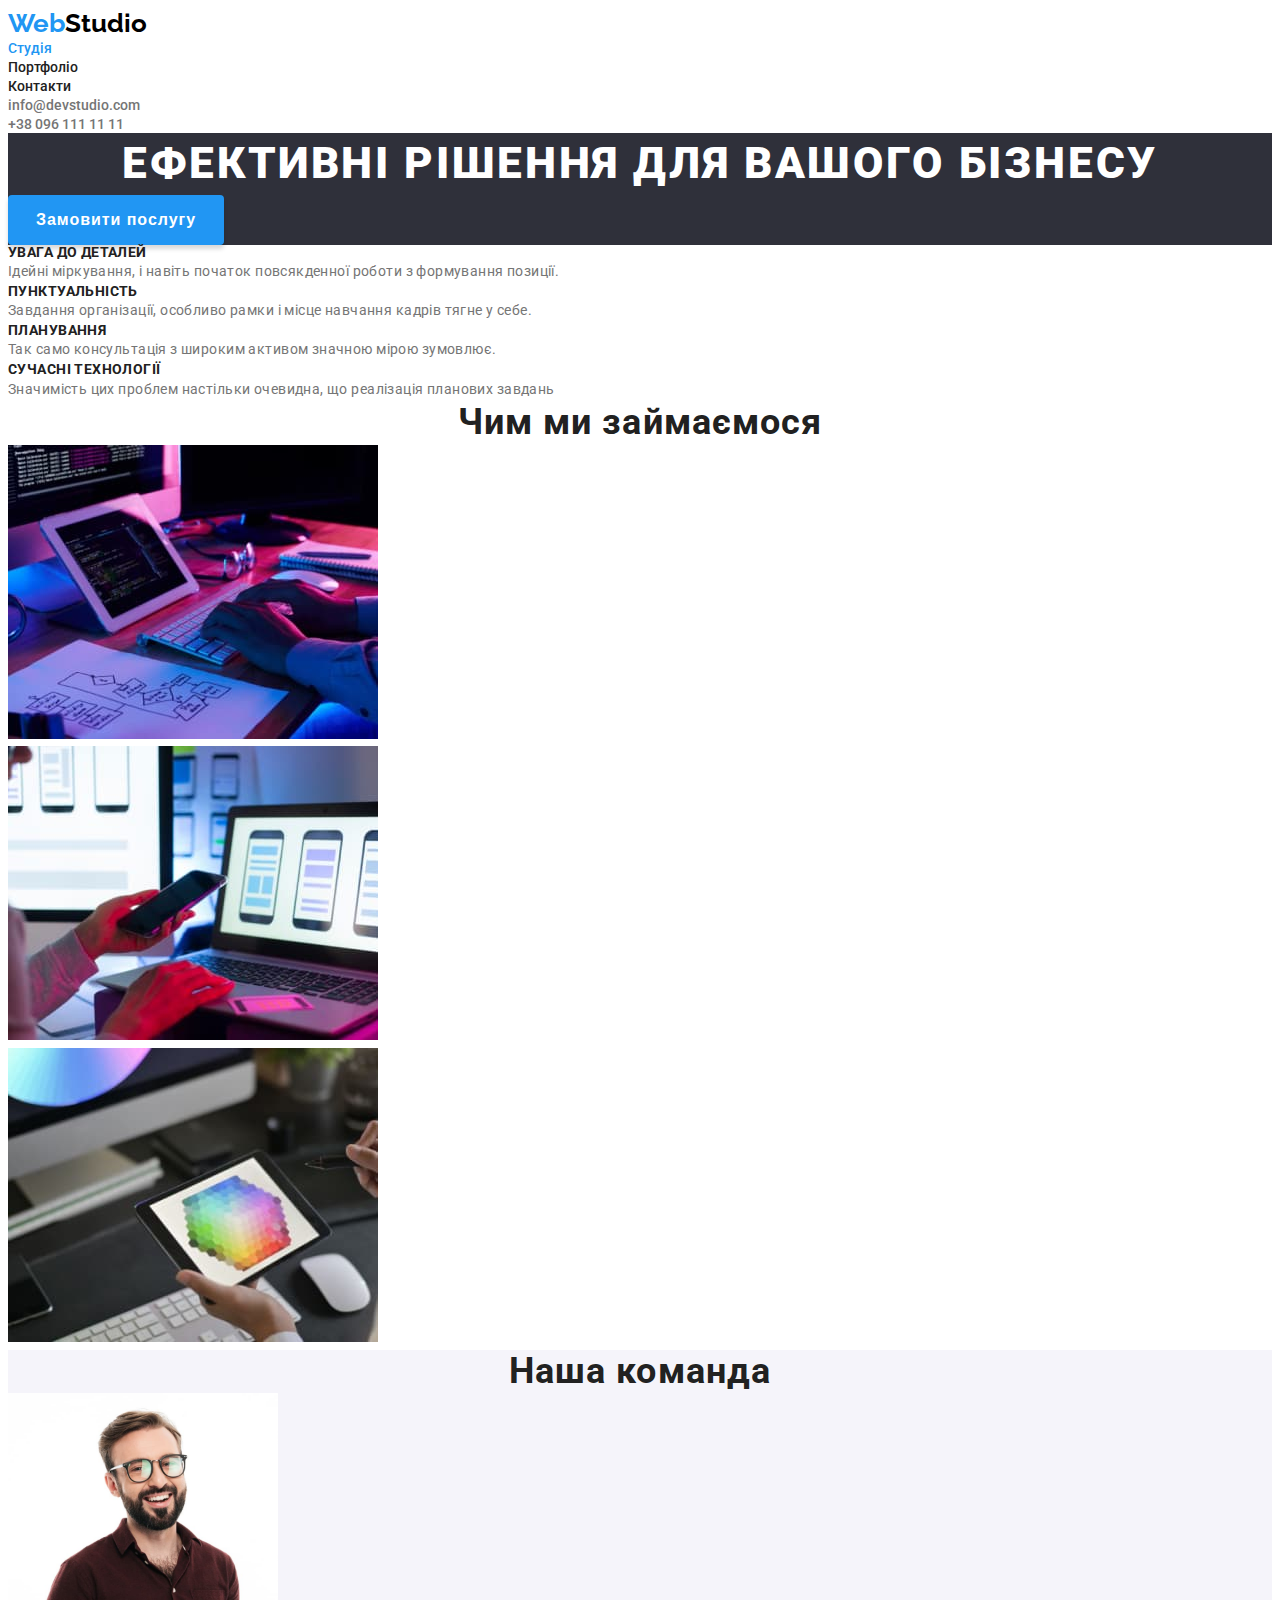
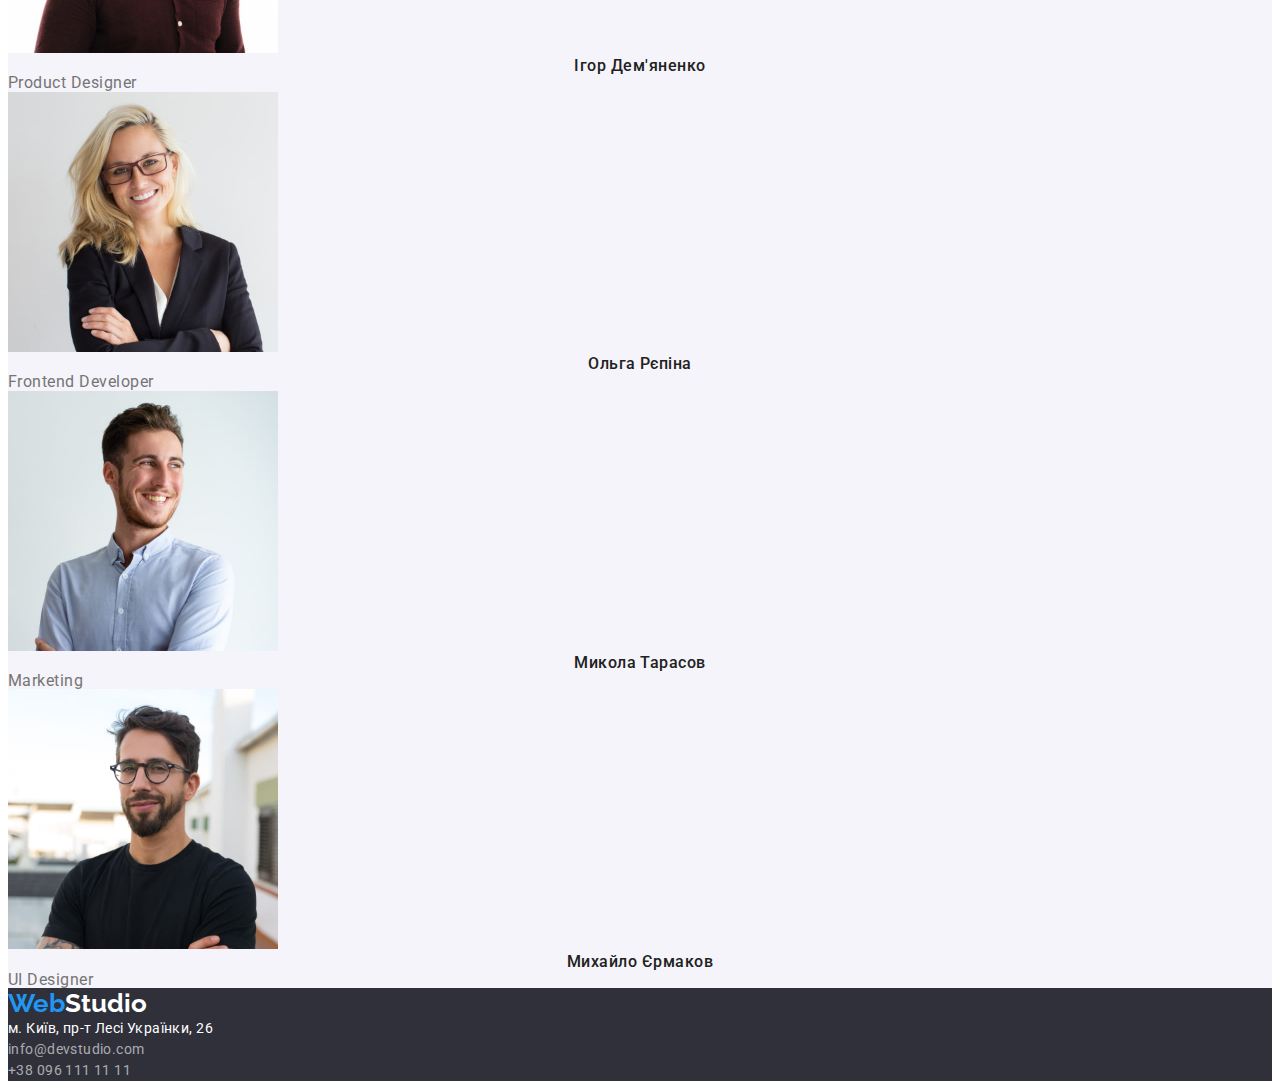
<file: index.html>
<!DOCTYPE html>
<html lang="uk">
  <head>
    <meta charset="UTF-8" />
    <meta http-equiv="X-UA-Compatible" content="IE=edge" />
    <meta name="viewport" content="width=device-width, initial-scale=1.0" />
    <link rel="stylesheet" href="./css/styles.css" />

    <!-- fonts -->
    <link
      href="https://fonts.googleapis.com/css2?family=Raleway:wght@700&family=Roboto:wght@400;500;700;900&family=Updock&display=swap"
      rel="stylesheet"
    />

    <title>WebStudio</title>
  </head>
  <body>
    <header>
      <a href="" lang="en" class="logo"
        ><span class="accent">Web</span>Studio</a
      >
      <nav class="navigation">
        <ul class="nav-list">
          <li><a href="index.html" class="nav-link activated">Студія</a></li>
          <li><a href="portfolio.html" class="nav-link">Портфоліо</a></li>
          <li><a href="#" class="nav-link">Контакти</a></li>
        </ul>
      </nav>
      <ul class="contacts">
        <li>
          <a href="mailto:info@devstudio.com" class="contacts-link"
            >info@devstudio.com</a
          >
        </li>
        <li>
          <a href="tel:+380961111111" class="contacts-link"
            >+38 096 111 11 11</a
          >
        </li>
      </ul>
    </header>
    <main class="main">
      <section class="hero">
        <h1>Ефективні рішення для вашого бізнесу</h1>
        <button type="button" class="button">Замовити послугу</button>
      </section>
      <section class="section">
        <ul class="properties-list">
          <li>
            <h3 class="properties-title">УВАГА ДО ДЕТАЛЕЙ</h3>
            <p>
              Ідейні міркування, і навіть початок повсякденної роботи з
              формування позиції.
            </p>
          </li>
          <li>
            <h3 class="properties-title">ПУНКТУАЛЬНІСТЬ</h3>
            <p>
              Завдання організації, особливо рамки і місце навчання кадрів тягне
              у себе.
            </p>
          </li>
          <li>
            <h3 class="properties-title">ПЛАНУВАННЯ</h3>
            <p>
              Так само консультація з широким активом значною мірою зумовлює.
            </p>
          </li>
          <li>
            <h3 class="properties-title">СУЧАСНІ ТЕХНОЛОГІЇ</h3>
            <p>
              Значимість цих проблем настільки очевидна, що реалізація планових
              завдань
            </p>
          </li>
        </ul>
      </section>
      <section class="section">
        <h2 class="section-title">Чим ми займаємося</h2>
        <ul>
          <li>
            <img
              src="./images/box1.jpg"
              alt="людина набирає текст"
              width="370"
              height="294"
            />
          </li>
          <li>
            <img
              src="./images/box2.jpg"
              alt="людина дивиться телефон"
              width="370"
              height="294"
            />
          </li>
          <li>
            <img
              src="./images/box3.jpg"
              alt="робота на планшеті"
              width="370"
              height="294"
            />
          </li>
        </ul>
      </section>
      <section class="section employer-section">
        <h2 class="section-title">Наша команда</h2>
        <ul class="employer-list">
          <li>
            <img
              src="./images/01.jpg"
              alt="чоловік в красній сорочці"
              width="270"
              height="260"
            />
            <h3 class="employer-list-title">Ігор Дем'яненко</h3>
            <p lang="en">Product Designer</p>
          </li>
          <li>
            <img
              src="./images/02.jpg"
              alt="жінка в костюмі"
              width="270"
              height="260"
            />
            <h3 class="employer-list-title">Ольга Рєпіна</h3>
            <p lang="en">Frontend Developer</p>
          </li>
          <li>
            <img
              src="./images/03.jpg"
              alt="чоловік в блакитній сорочці"
              width="270"
              height="260"
            />
            <h3 class="employer-list-title">Микола Тарасов</h3>
            <p lang="en">Marketing</p>
          </li>
          <li>
            <img
              src="./images/04.jpg"
              alt="чоловік в чорній сорочці"
              width="270"
              height="260"
            />
            <h3 class="employer-list-title">Михайло Єрмаков</h3>
            <p lang="en">UI Designer</p>
          </li>
        </ul>
      </section>
    </main>
    <footer class="footer">
      <a href="" class="logo" lang="en"
        ><span class="accent">Web</span>Studio</a
      >
      <address>
        <ul class="address-list">
          <li>
            <a
              href="https://goo.gl/maps/kVRiSg8nGxtDqrdu7"
              target="_blank"
              rel="noopener noreferrer"
              class="address-link punson"
              >м. Київ, пр-т Лесі Українки, 26</a
            >
          </li>
          <li>
            <a href="mailto:info@devstudio.com" class="address-link"
              >info@devstudio.com</a
            >
          </li>
          <li>
            <a href="tel:+380961111111" class="address-link"
              >+38 096 111 11 11</a
            >
          </li>
        </ul>
      </address>
    </footer>
  </body>
</html>
</file>
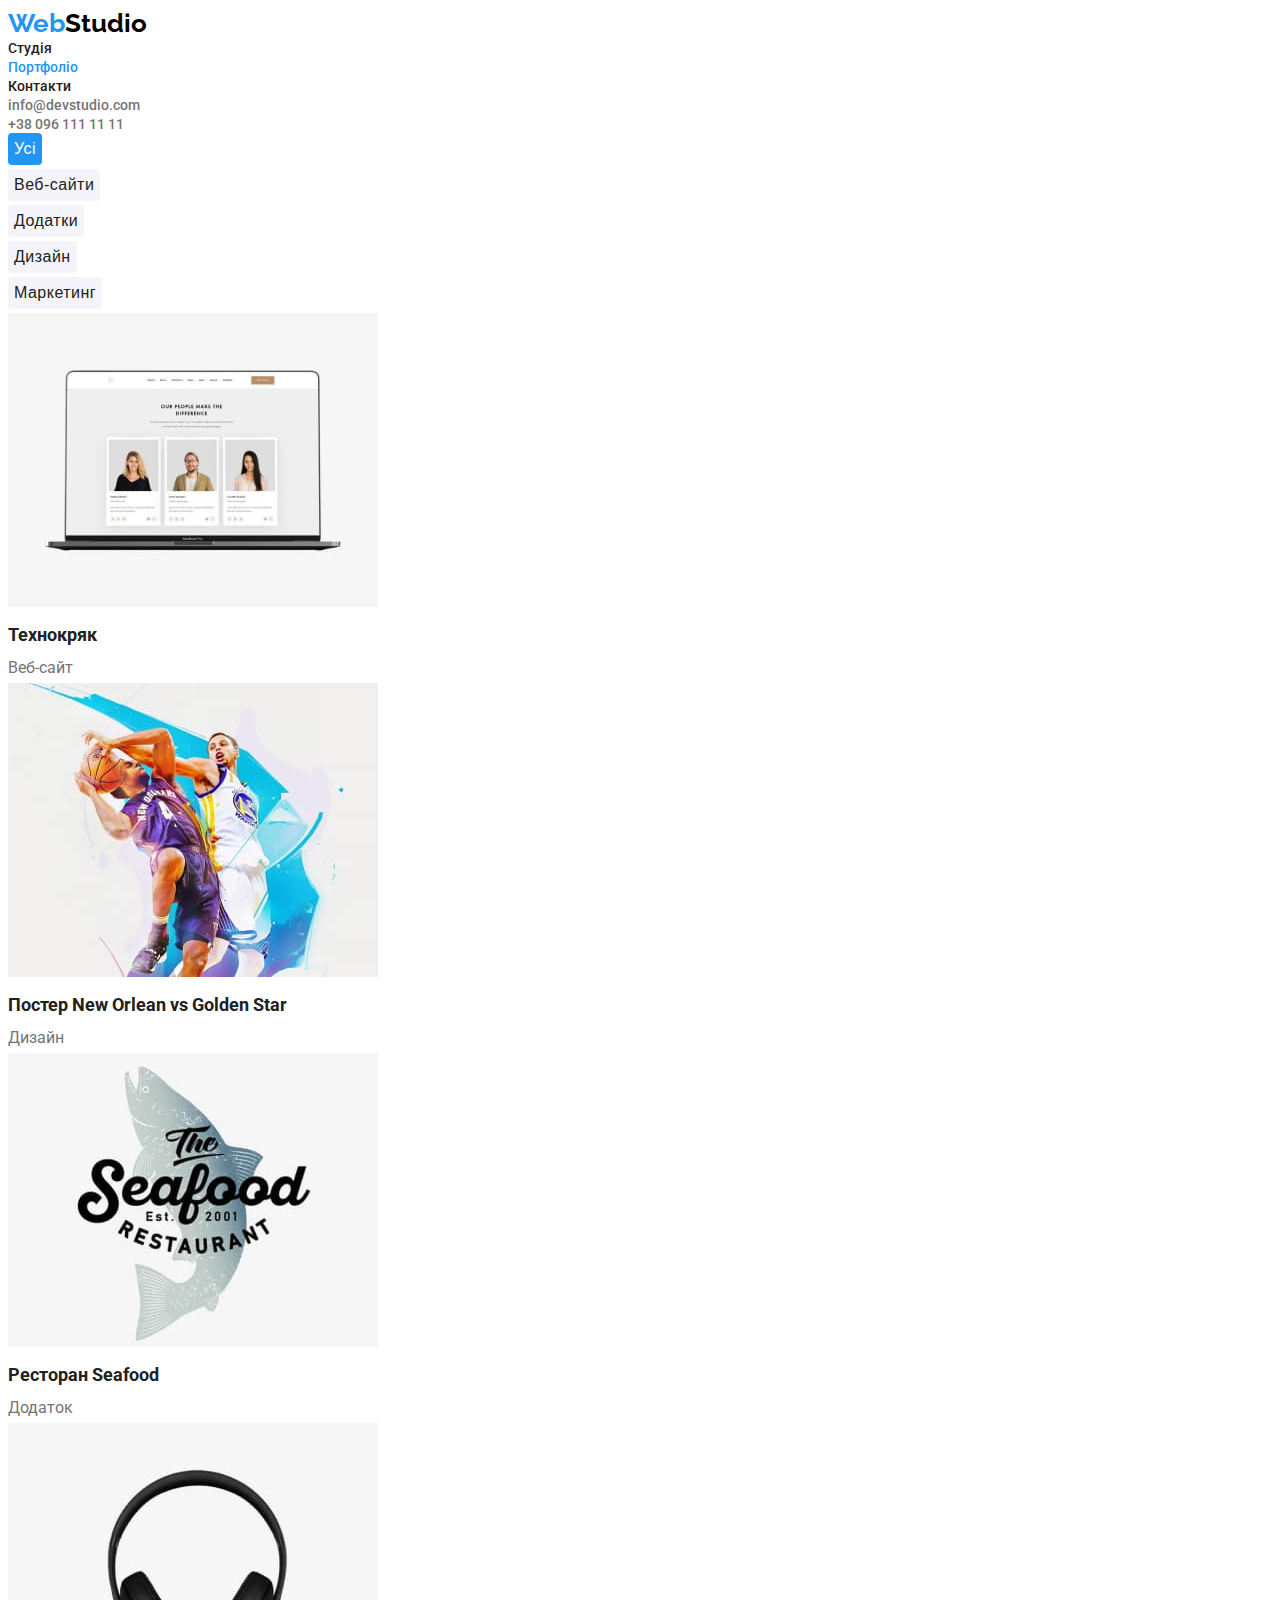
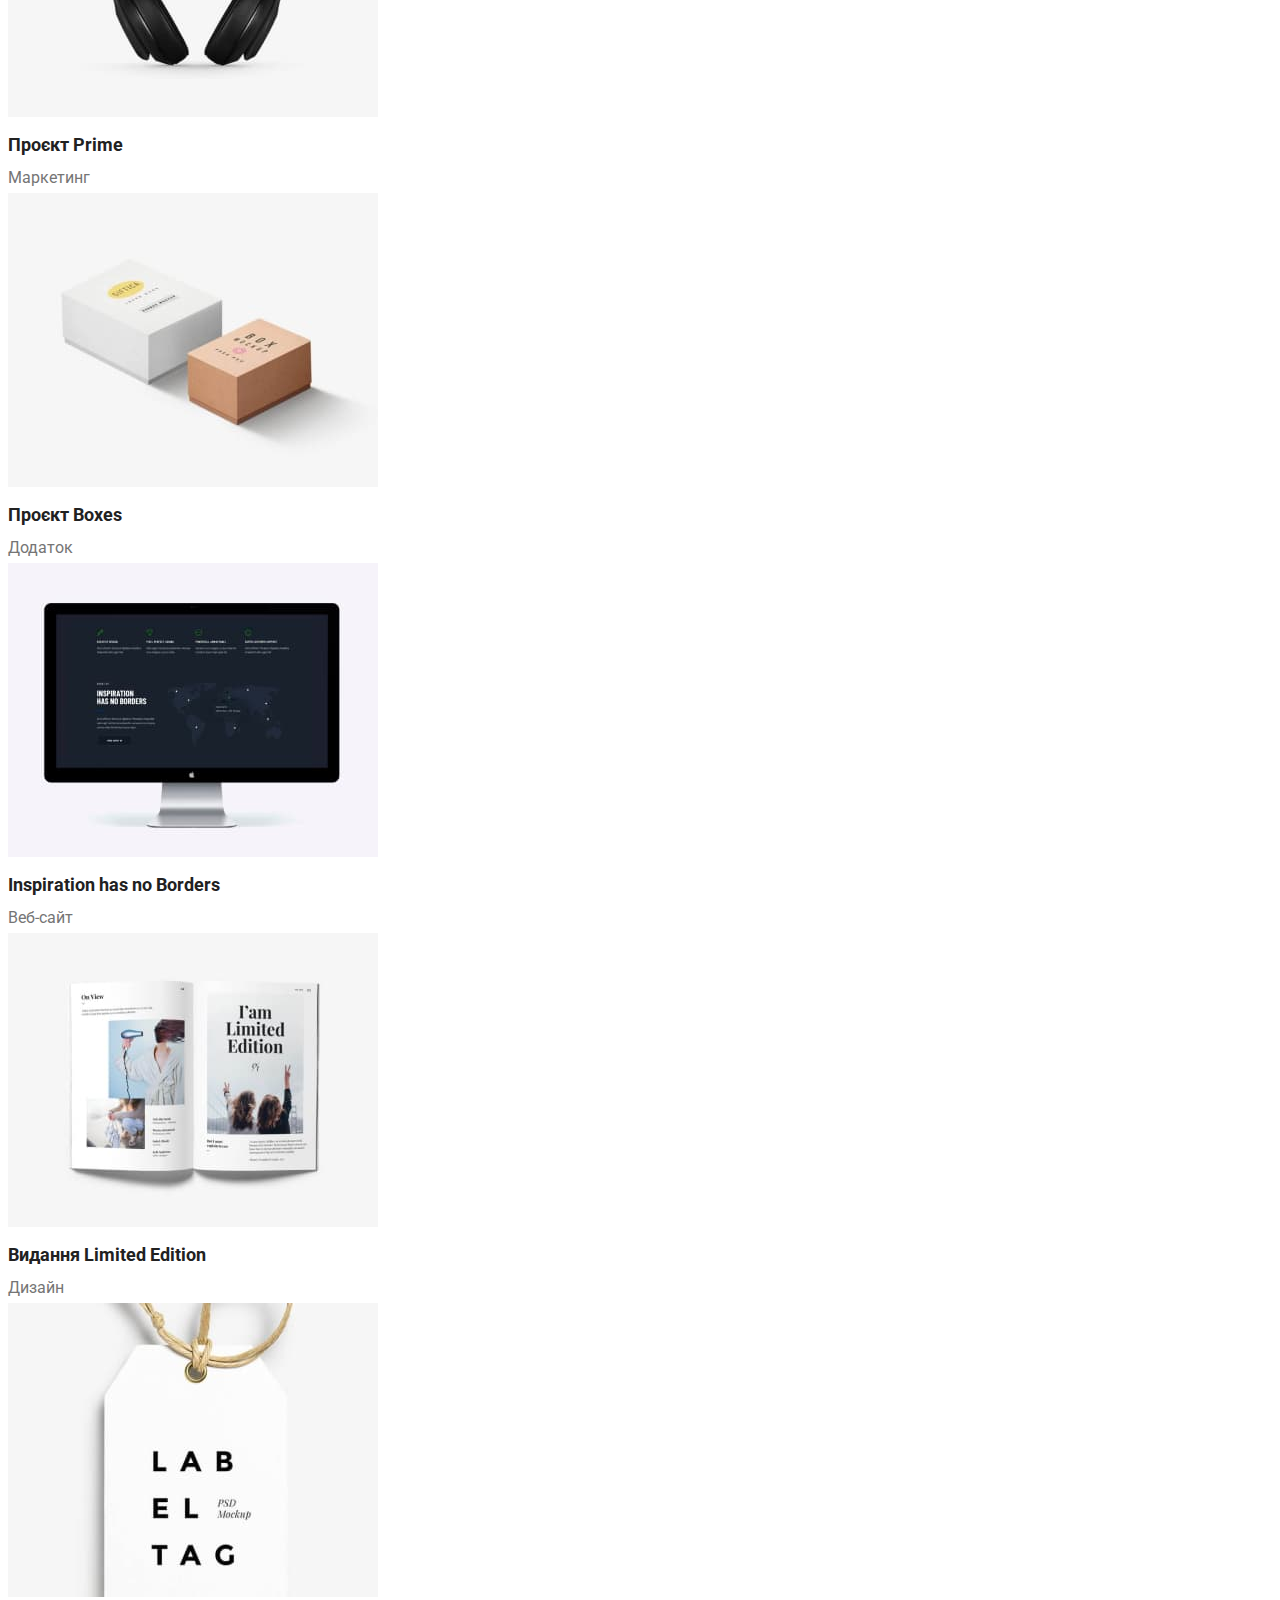
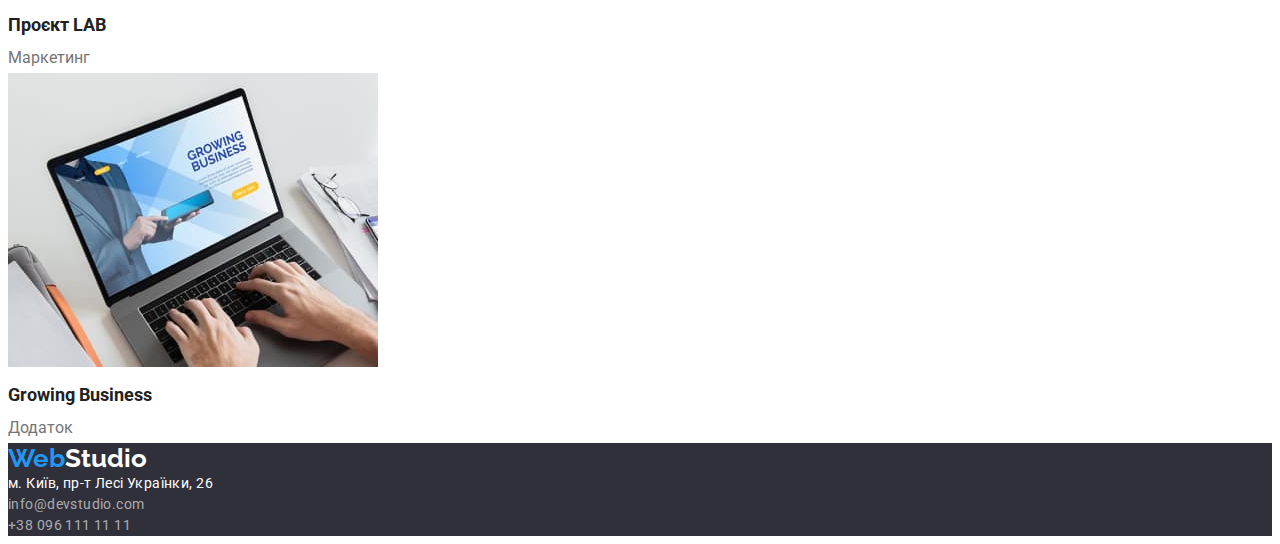
<file: portfolio.html>
<!DOCTYPE html>
<html lang="uk">
  <head>
    <meta charset="UTF-8" />
    <meta http-equiv="X-UA-Compatible" content="IE=edge" />
    <meta name="viewport" content="width=device-width, initial-scale=1.0" />
    <link rel="stylesheet" href="./css/styles.css" />

    <!-- fonts -->
    <link
      href="https://fonts.googleapis.com/css2?family=Raleway:wght@700&family=Roboto:wght@400;500;700;900&family=Updock&display=swap"
      rel="stylesheet"
    />

    <title>WebStudio</title>
  </head>
  <body id="portfolio">
    <header>
      <a href="" lang="en" class="logo"
        ><span class="accent">Web</span>Studio</a
      >
      <nav class="navigation">
        <ul class="nav-list">
          <li><a href="index.html" class="nav-link">Студія</a></li>
          <li>
            <a href="portfolio.html" class="nav-link activated">Портфоліо</a>
          </li>
          <li><a href="#" class="nav-link">Контакти</a></li>
        </ul>
      </nav>
      <ul class="contacts">
        <li>
          <a href="mailto:info@devstudio.com" class="contacts-link"
            >info@devstudio.com</a
          >
        </li>
        <li>
          <a href="tel:+380961111111" class="contacts-link"
            >+38 096 111 11 11</a
          >
        </li>
      </ul>
    </header>
    <main>
      <section class="section">
        <ul class="portfolio-list">
          <li class="portfolio-list-item">
            <button type="button" class="portfolio-list-button activated">
              Усі
            </button>
          </li>
          <li class="portfolio-list-item">
            <button type="button" class="portfolio-list-button">
              Веб-сайти
            </button>
          </li>
          <li class="portfolio-list-item">
            <button type="button" class="portfolio-list-button">Додатки</button>
          </li>
          <li class="portfolio-list-item">
            <button type="button" class="portfolio-list-button">Дизайн</button>
          </li>
          <li class="portfolio-list-item">
            <button type="button" class="portfolio-list-button">
              Маркетинг
            </button>
          </li>
        </ul>
        <ul class="project-list">
          <li class="project-list-item">
            <a href="">
              <img
                src="./images/05.jpg"
                alt="опис зображення 1"
                width="370"
                height="294"
              />
              <h3>Технокряк</h3>
              <p>Веб-сайт</p>
            </a>
          </li>
          <li class="project-list-item">
            <a href="">
              <img
                src="./images/06.jpg"
                alt="опис зображення 2"
                width="370"
                height="294"
              />
              <h3>Постер New Orlean vs Golden Star</h3>
              <p>Дизайн</p>
            </a>
          </li>
          <li class="project-list-item">
            <a href="">
              <img
                src="./images/07.jpg"
                alt="опис зображення 3"
                width="370"
                height="294"
              />
              <h3>Ресторан Seafood</h3>
              <p>Додаток</p>
            </a>
          </li>
          <li class="project-list-item">
            <a href="">
              <img
                src="./images/08.jpg"
                alt="опис зображення 4"
                width="370"
                height="294"
              />
              <h3>Проєкт Prime</h3>
              <p>Маркетинг</p>
            </a>
          </li>
          <li class="project-list-item">
            <a href="">
              <img
                src="./images/09.jpg"
                alt="опис зображення 5"
                width="370"
                height="294"
              />
              <h3>Проєкт Boxes</h3>
              <p>Додаток</p>
            </a>
          </li>
          <li class="project-list-item">
            <a href="">
              <img
                src="./images/10.jpg"
                alt="опис зображення 6"
                width="370"
                height="294"
              />
              <h3>Inspiration has no Borders</h3>
              <p>Веб-сайт</p>
            </a>
          </li>
          <li class="project-list-item">
            <a href="">
              <img
                src="./images/11.jpg"
                alt="опис зображення 7"
                width="370"
                height="294"
              />
              <h3>Видання Limited Edition</h3>
              <p>Дизайн</p>
            </a>
          </li>
          <li class="project-list-item">
            <a href="">
              <img
                src="./images/12.jpg"
                alt="опис зображення 8"
                width="370"
                height="294"
              />
              <h3>Проєкт LAB</h3>
              <p>Маркетинг</p>
            </a>
          </li>
          <li class="project-list-item">
            <a href="">
              <img
                src="./images/13.jpg"
                alt="опис зображення 9"
                width="370"
                height="294"
              />
              <h3>Growing Business</h3>
              <p>Додаток</p>
            </a>
          </li>
        </ul>
      </section>
    </main>
    <footer class="footer">
      <a href="" class="logo" lang="en"
        ><span class="accent">Web</span>Studio</a
      >
      <address>
        <ul class="address-list">
          <li>
            <a
              href="https://goo.gl/maps/kVRiSg8nGxtDqrdu7"
              target="_blank"
              rel="noopener noreferrer"
              class="address-link punson"
              >м. Київ, пр-т Лесі Українки, 26</a
            >
          </li>
          <li>
            <a href="mailto:info@devstudio.com" class="address-link"
              >info@devstudio.com</a
            >
          </li>
          <li>
            <a href="tel:+380961111111" class="address-link"
              >+38 096 111 11 11</a
            >
          </li>
        </ul>
      </address>
    </footer>
  </body>
</html>
</file>
<file: css/styles.css>
:root {
  --accent-color: #2196f3;
  --lighter-text: #757575;
  --darker-text: #212121;
  --super-light-text: #ffffff;
  --super-dark-color: #000000;
  --sub-nav-back-color: #f5f4fa;
}
/* reset */
a:hover,
a,
a:focus {
  text-decoration: none;
}
ul,
li,
p,
h1,
h2,
h3,
h4,
h5,
h6 {
  margin: 0;
  padding: 0;
}
ul,
ol {
  list-style: none;
}

body {
  font-family: "Roboto", sans-serif;
  color: var(--lighter-text);
}

/* header */
.logo {
  font-family: "Raleway", sans-serif;
  font-style: normal;
  font-weight: 700;
  font-size: 26px;
  color: var(--super-dark-color);
}
.logo .accent {
  color: var(--accent-color);
}
.nav-link {
  font-weight: 500;
  font-size: 14px;
  line-height: 1.1;
  color: var(--darker-text);
}
.contacts-link {
  font-weight: 500;
  font-size: 14px;
  line-height: 1.1;
  color: var(--lighter-text);
}
.nav-link:hover,
.nav-link:focus,
.contacts-link:hover,
.contacts-link:focus {
  color: var(--accent-color);
}
.nav-link.activated {
  color: var(--accent-color);
}

/* я зробила фон, щоб було видно h1  */
.main {
  font-style: normal;
  font-weight: 400;
  font-size: 14px;
  line-height: 1.7;
  letter-spacing: 0.03em;
}
.hero {
  background-color: #2f303a;
}
.hero h1 {
  font-weight: 900;
  font-size: 44px;
  line-height: 1.4;
  text-align: center;
  letter-spacing: 0.06em;
  text-transform: uppercase;
  color: var(--super-light-text);
}
.hero .button {
  font-weight: 700;
  font-size: 16px;
  line-height: 1.87;
  text-align: center;
  letter-spacing: 0.06em;
  color: var(--super-light-text);
  width: 216px;
  height: 50px;
  background: var(--accent-color);
  box-shadow: 0px 4px 4px rgba(0, 0, 0, 0.15);
  border: 1px var(--accent-color);
  border-radius: 4px;
}

/* sections */
.properties-list {
}
.properties-list .properties-title {
  font-weight: 700;
  font-size: 14px;
  line-height: 1.1;
  letter-spacing: 0.03em;
  text-transform: uppercase;
  color: var(--darker-text);
}
.section .section-title {
  font-weight: 700;
  font-size: 36px;
  line-height: 1.2;
  text-align: center;
  letter-spacing: 0.03em;

  color: var(--darker-text);
}
.employer-list,
.employer-list p {
  font-size: 16px;
  line-height: 1.1;
  letter-spacing: 0.03em;
}
.employer-list .employer-list-title {
  font-weight: 500;
  font-size: 16px;
  text-align: center;
  letter-spacing: 0.03em;
  color: var(--darker-text);
}

/* footer area */
.footer {
  background: #2f303a;
}
.footer .logo {
  color: var(--super-light-text);
}
.address-link {
  font-size: 14px;
  line-height: 1.5;
  letter-spacing: 0.03em;
  color: rgba(255, 255, 255, 0.6);
  font-style: normal;
}
.address-link:hover,
.address-link:focus {
  color: var(--accent-color);
}
.address-link.punson,
.address-link.punson:hover,
.address-link.punson:focus {
  color: var(--super-light-text);
  text-decoration: none;
}
.employer-section {
  background-color: var(--sub-nav-back-color);
}

/* NEW PAGE */
/* PORTFOLIO  */

.portfolio-list-button {
  font-weight: 500;
  font-size: 16px;
  line-height: 1.87;
  text-align: center;
  letter-spacing: 0.03em;
  color: var(--darker-text);
  background: var(--sub-nav-back-color);
  border-radius: 4px;
  border: 1px var(--sub-nav-back-color);
  /* відступ приберу, зараз просто щоб показати елементи */
  margin-bottom: 4px;
  cursor: pointer;
}

.portfolio-list-item a {
  color: var(--darker-text);
  display: block;
}

.portfolio-list-button:hover,
.portfolio-list-button:focus,
.portfolio-list .activated {
  background: var(--accent-color);
  border: 1px var(--accent-color);
  color: var(--super-light-text);
}

.project-list-item {
  font-size: 16px;
  line-height: 1.875;
}
.project-list-item h3 {
  font-weight: 700;
  font-size: 18px;
  line-height: 2;
  color: var(--darker-text);
}
.project-list-item a {
  color: var(--lighter-text);
}
</file>
